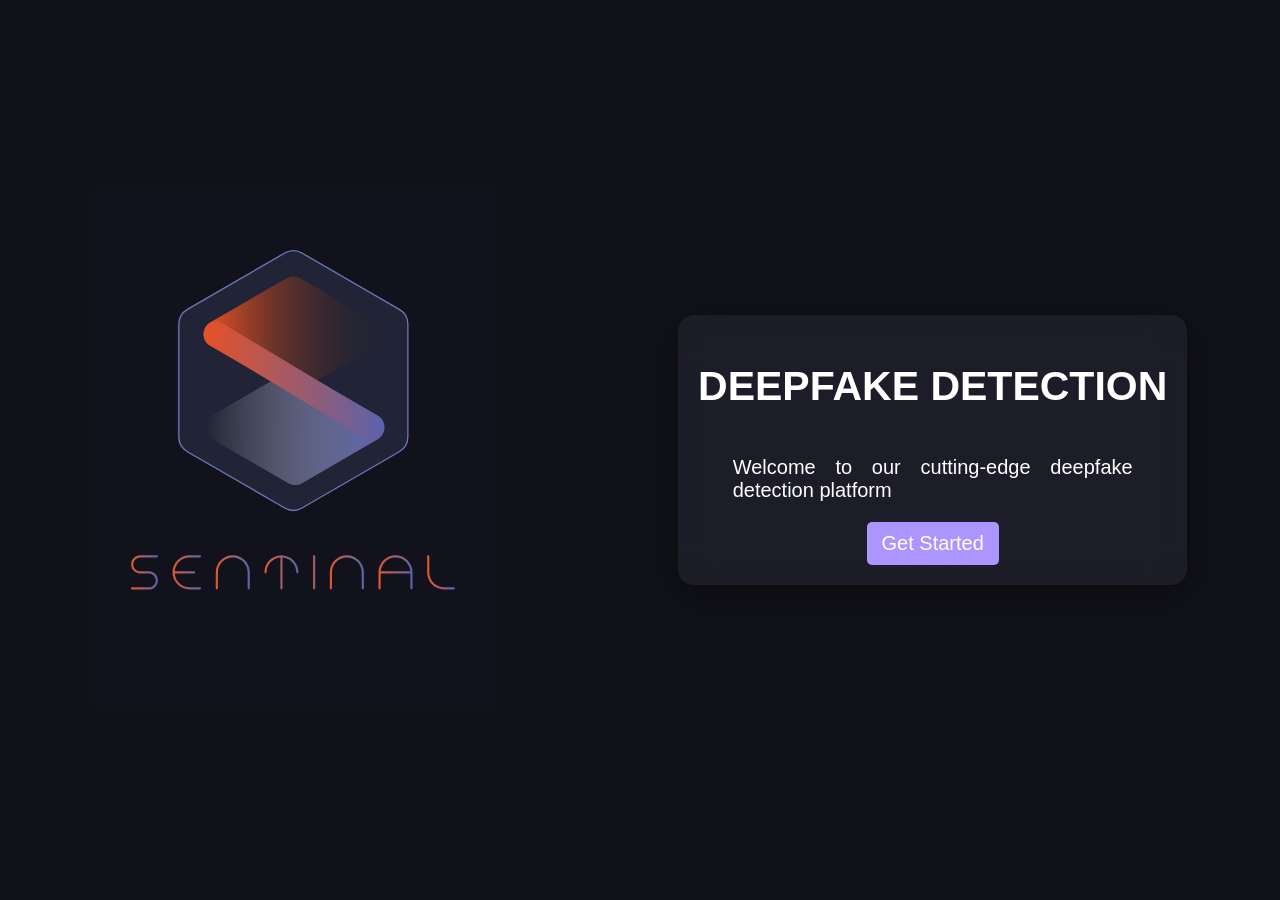
<file: templates/LandingPage.html>
<!DOCTYPE html>
<html lang="en">
<head>
    <meta charset="UTF-8">
    <meta http-equiv="X-UA-Compatible" content="IE=edge">
    <meta name="viewport" content="width=device-width, initial-scale=1.0">
    <title>DeepFake Detection</title>
    <link rel="stylesheet" href="../static/css/LandingPage.css">
    <link href="https://fonts.googleapis.com/css2?family=Roboto:wght@400;700&display=swap" rel="stylesheet">
    <!--this is for fevicon in title-->
  <link rel="icon" href="../static/img/sentinal-logo-new.svg" type="image/svg+xml">
    <style>
        body {
            font-family: 'Roboto', sans-serif;
        }
        .heading {
            font-weight: 600;
            font-size: 41px;
        }
        .text-content {
            font-weight: 400;
        }
    </style>
</head>
<body>
    <div class="container">
        <div class="image-overlay"><img src="../static/img/landingPage-bg.svg" alt="Logo"></div>
        <div class="text-content">
            <h1 class="heading">DEEPFAKE DETECTION</h1>
            <p id="content"></p>
            <button type="submit" class="getStarted">
                <a href="/index">Get Started</a>
            </button>
        </div>
    </div>
    <script>
        const text = "Welcome to our cutting-edge deepfake detection platform. Using advanced AI, we analyze videos to identify signs of manipulation. Our goal is to offer a reliable solution to combat deepfakes and ensure digital media integrity. Upload your media for detailed analysis and receive a comprehensive report on any detected deepfake elements.";
    
        const contentElement = document.getElementById("content");
        let index = 0;
    
        function displayText() {
            if (index < text.length) {
                contentElement.textContent += text.charAt(index);
                index++;
                setTimeout(displayText, 25);
            }
        }
    
        displayText();
    </script>
</body>
</html>
</file>
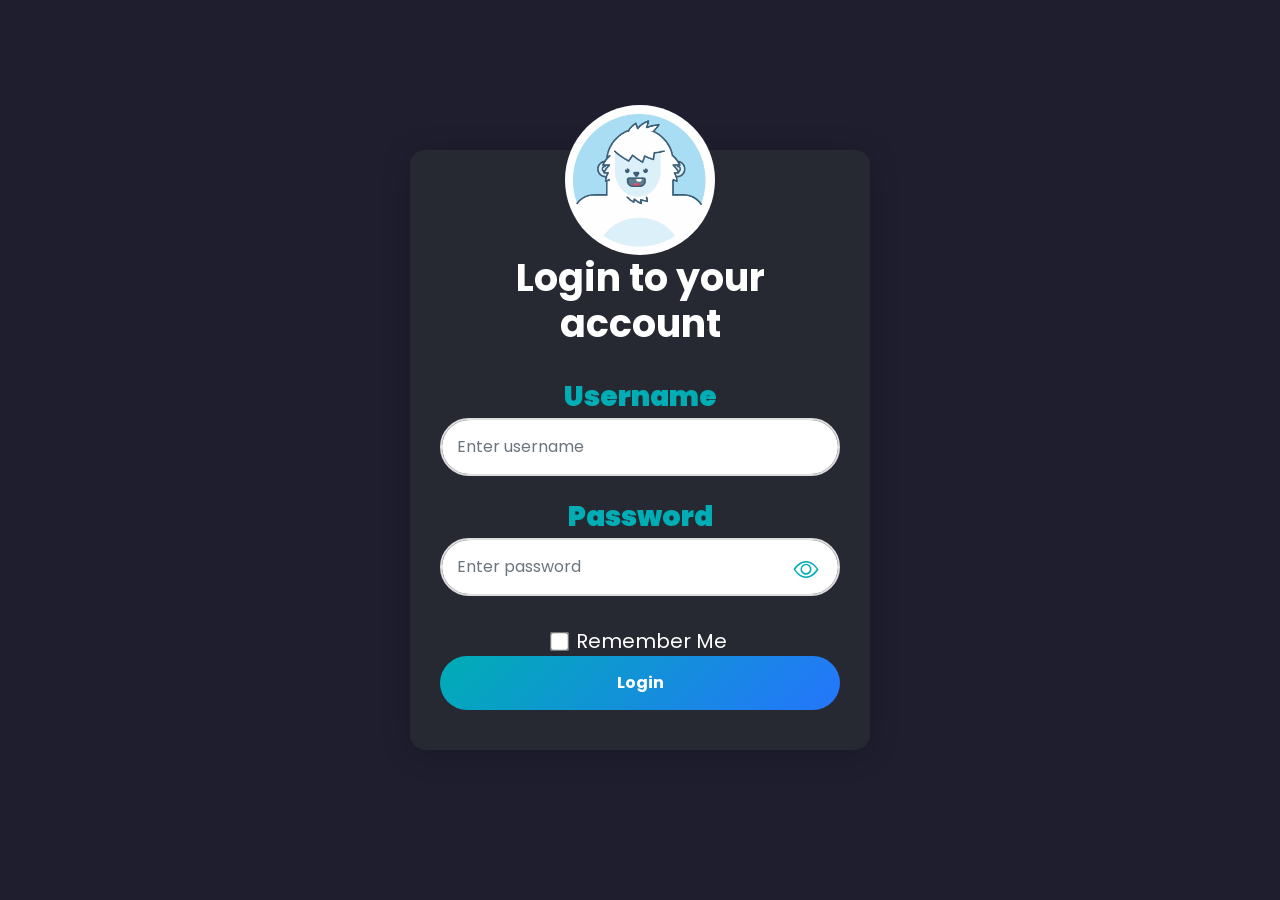
<file: templates/login.html>
<!DOCTYPE html>
<html lang="en">

<head>
  <meta charset="utf-8">
  <meta content="width=device-width, initial-scale=1.0" name="viewport">

  <title>Upload The Video</title>

  <!-- Favicons -->
  <link href="../static/img/favicon.png" rel="icon">
  <link href="../static/img/apple-touch-icon.png" rel="apple-touch-icon">

  <!-- Google Fonts -->
  <link href="https://fonts.googleapis.com/css?family=Open+Sans|Poppins:300,400,500,600,700" rel="stylesheet">

  <!-- Vendor CSS Files -->
  <link href="../static/vendor/bootstrap/css/bootstrap.min.css" rel="stylesheet">
  <link href="../static/vendor/bootstrap-icons/bootstrap-icons.css" rel="stylesheet">
  <!--this is for fevicon in title-->
  <link rel="icon" href="../static/img/sentinal-logo-new.svg" type="image/svg+xml">
  <!-- Custom CSS -->
  <style>
    /* Full-page layout */
    html, body {
      margin: 0;
      padding: 0;
      width: 100%;
      height: 100%;
      font-family: 'Poppins', sans-serif;
      overflow: hidden;
      background-color: #1e1e2f; /* Dark slate blue */
    }

    .container {
      display: flex;
      width: 100%;
      height: 100vh; /* Full height of viewport */
      justify-content: center;
      align-items: center;
    }

    .login-section {
      background-color: rgba(40, 44, 52, 0.8); /* Semi-transparent dark background */
      padding: 30px;
      border-radius: 15px;
      box-shadow: 0 4px 30px rgba(0, 0, 0, 0.2); /* Shadow effect */
    }

    .login-card {
      width: 100%;
      max-width: 400px;
      color: #fff; /* White text for contrast */
      text-align: center; /* Center text */
    }

    .login-card img {
      width: 150px; /* Increase size of the GIF */
      height: 150px; /* Set height to match width */
      border-radius: 50%; /* Make the GIF circular */
      position: relative; /* Position relative for absolute positioning */
      top: -75px; /* Move it upwards by half its height */
      margin-bottom: -75px; /* Adjust bottom margin to prevent space below */
    }

    .login-card h3 {
      font-size: 38px;
      font-weight: bold;
      margin-bottom: 30px;
    }

    .lk {
      color: #00adb5; /* Teal color for labels */
      font-size: 28px; /* Increased font size */
      font-weight: bold; /* Bold text */
    }

    .form-control {
      border: 2px solid #ddd;
      border-radius: 30px;
      padding: 15px;
      transition: border-color 0.3s;
      background-color: #fff; /* White background for inputs */
    }

    .form-control:focus {
      border-color: #00adb5; /* Teal focus border */
      box-shadow: none;
    }

    .btn-primary {
      background: linear-gradient(135deg, #00adb5 0%, #2575fc 100%);
      border: none;
      padding: 15px;
      font-size: 16px;
      font-weight: bold;
      border-radius: 30px;
      transition: background 0.3s ease;
      width: 100%;
    }

    .btn-primary:hover {
      background: linear-gradient(135deg, #2575fc 0%, #00adb5 100%);
    }

    .form-group {
      margin-bottom: 20px;
      position: relative; /* Needed for positioning the eye icon */
    }

    .feedback {
      color: red;
      margin-top: 10px;
      font-size: 14px;
      text-align: center;
    }

    .remember-me {
      display: flex;
      align-items: center;
      justify-content: center; /* Center checkbox and label */
      margin-top: 30px; /* Increased margin to add space */
      color: #fff; /* White text for contrast */
    }

    .remember-me input {
      transform: scale(1.5); /* Increase the size of the checkbox */
      margin-right: 10px; /* Space between checkbox and label */
    }

    .remember-me label {
      font-size: 20px; /* Adjust label size if needed */
    }

    .eye-icon {
      position: absolute;
      right: 22.5px;
      top: 15px;
      cursor: pointer;
      color: #00adb5; /* Teal color for the eye icon */
      font-size: 25px; /* Adjust the size as needed */
      width: 24px; /* Set a fixed width for better alignment */
      height: 24px; /* Set a fixed height for better alignment */
      line-height: 24px; /* Center the icon vertically */
    }
  </style>
</head>

<body>

  <!-- Main Container -->
  <div class="container">
    <!-- Login Section -->
    <div class="login-section">
      <div class="login-card">
        <img src="../static/img/clip.gif" alt="Clip" class="circular-gif"> 
        <h3>Login to your account</h3>
        <form id="login-form" onsubmit="return login()">
          <div class="form-group">
            <label for="uname" class="lk"><b>Username</b></label>
            <input type="text" id="uname" class="form-control" placeholder="Enter username" required>
            <div class="invalid-feedback">Please enter your username.</div>
          </div>
          <div class="form-group">
            <label for="pwd" class="lk"><b>Password</b></label>
            <div style="position: relative;">
              <input type="password" id="pwd" class="form-control" placeholder="Enter password" required>
              <i class="bi bi-eye eye-icon" id="togglePassword" onclick="togglePassword()"></i> <!-- Eye Icon -->
            </div>
            <div class="invalid-feedback">Please enter your password.</div>
          </div>
          <div class="remember-me">
            <input type="checkbox" id="rememberMe">
            <label for="rememberMe">Remember Me</label>
          </div>
          <button type="submit" class="btn btn-primary">Login</button>
          <div id="login-feedback" class="feedback"></div>
        </form>
      </div>
    </div>
  </div>

  <!-- JavaScript -->
  <script>
    function login() {
      var uname = document.getElementById("uname").value;
      var pwd = document.getElementById("pwd").value;

      if (uname === "kdrudra20047@gmail.com" && pwd === "Rudra@Main7104") {
        alert("Login Success!");
        window.location.href = "{{url_for('index1')}}";
      } else {
        document.getElementById("login-feedback").innerText = "Invalid Credentials!";
      }
      return false;
    }

    function togglePassword() {
      var pwdField = document.getElementById("pwd");
      var pwdType = pwdField.type === "password" ? "text" : "password";
      pwdField.type = pwdType;
      document.getElementById("togglePassword").classList.toggle("bi-eye");
      document.getElementById("togglePassword").classList.toggle("bi-eye-slash");
    }
  </script>

  <!-- Vendor JS Files -->
  <script src="../static/vendor/bootstrap/js/bootstrap.bundle.min.js"></script>
</body>

</html>
</file>
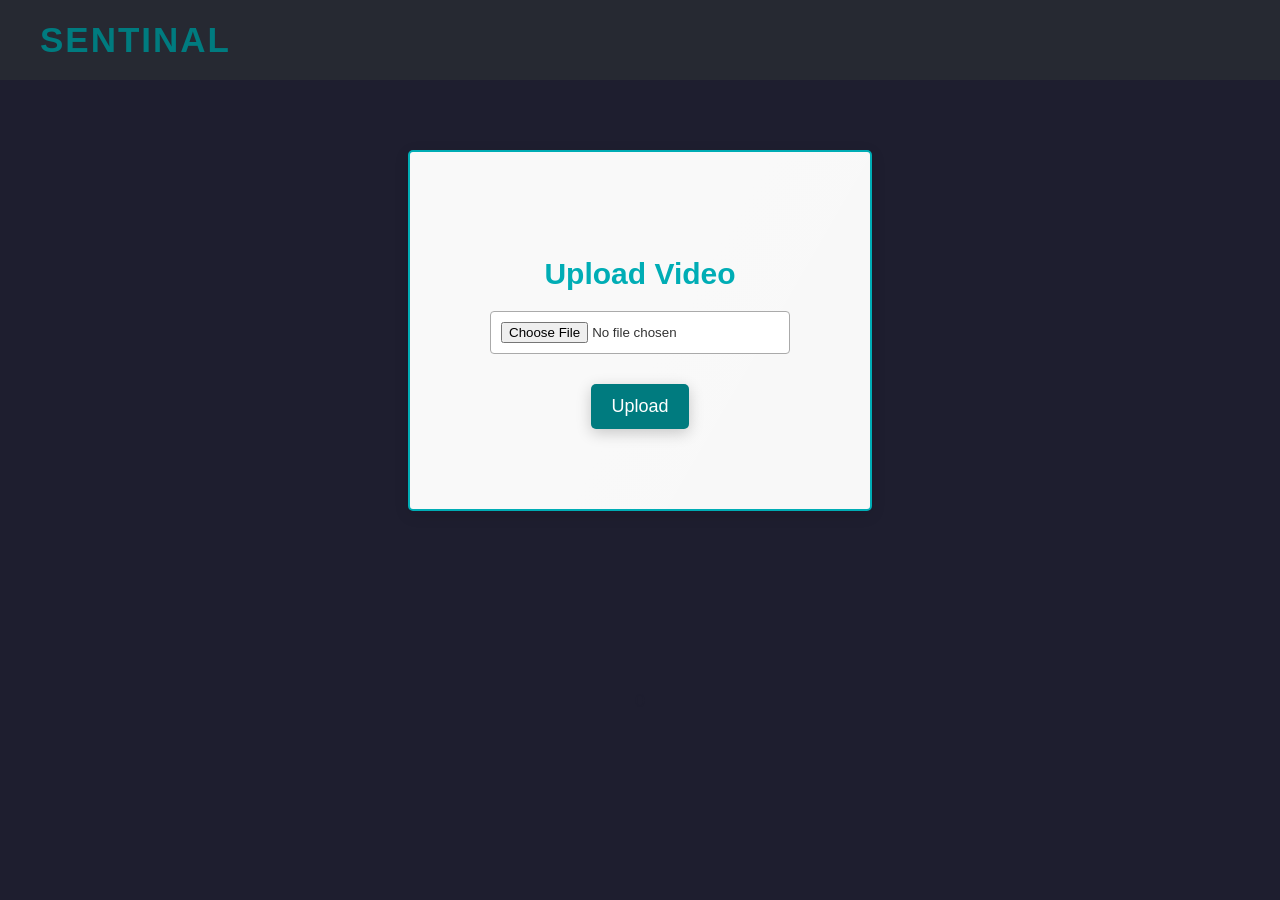
<file: templates/uploader.html>
<!DOCTYPE html>
<html lang="en">
<head>
    <meta charset="UTF-8">
    <meta http-equiv="X-UA-Compatible" content="IE=edge">
    <meta name="viewport" content="width=device-width, initial-scale=1.0">
    <title>DeepFake Detection</title>
    <link rel="stylesheet" href="../static/css/uploadPage.css">
    <link rel="icon" href="../static/img/sentinal-logo-new.svg" type="image/svg+xml">
    <script>
        window.onload = function() {
            const scrollBar = document.getElementById('scroll-bar');
            const scrollThumb = document.getElementById('scroll-bar-thumb');
            const scrollValue = document.getElementById('scroll-value');

            scrollBar.addEventListener('click', function(event) {
                const clickX = event.clientX - scrollBar.getBoundingClientRect().left;
                const scrollPercentage = clickX / scrollBar.offsetWidth;

                let scrollValueText;
                if (scrollPercentage < 0.15) {
                    scrollValueText = 10;
                } else if (scrollPercentage < 0.35) {
                    scrollValueText = 20;
                } else if (scrollPercentage < 0.55) {
                    scrollValueText = 40;
                } else if (scrollPercentage < 0.75) {
                    scrollValueText = 60;
                } else if (scrollPercentage < 0.95) {
                    scrollValueText = 80;
                } else {
                    scrollValueText = 100;
                }

                scrollThumb.style.width = scrollPercentage * 100 + '%';
                scrollValue.textContent = scrollValueText;

                const scrollValueInput = document.getElementById('scrollValueInput');
                scrollValueInput.value = scrollValueText;
            });
        };

        function handleFileSelect(event) {
            const file = event.target.files[0];
            const reader = new FileReader();
            reader.onload = function (e) {
                const videoUrl = e.target.result;
                localStorage.setItem('uploadedVideo', videoUrl);
                window.location.href = '/upload';
            };
            reader.readAsDataURL(file);
        }
    </script>
    <style>
        body {
            background-color: #1e1e2f; /* Dark slate blue background */
            font-family: 'Franklin Gothic Medium', 'Arial Narrow', Arial, sans-serif;
            margin: 0;
            padding: 0;
        }
        
        header {
            padding: 20px; /* Increased padding */
            color: #ffffff; /* White text */
            display: flex;
            align-items: center;
            background-color: rgba(40, 44, 52, 0.8); /* Semi-transparent dark background */
        }

        header:hover {
            color: #00adb5; /* Teal on hover */
        }
      
        header h1 {
            margin: 0;
            flex-grow: 1;
            text-align: center;
        }
      
        header a {
            color: #007b7f; /* Match with upload form */
            text-decoration: none;
            font-size: 35px;
            font-weight: bold;
            margin-left: 20px;
            letter-spacing: 2px;
        }
      
        header a:hover {
            color: #00ffea; /* Teal on hover */
        }
      
        #upload-form {
            position: relative;
            margin: 150px auto; /* Increased margin for more space above and below */
            width: 300px;
            padding: 80px;
            border: 2px solid #00adb5; /* Teal border */
            border-radius: 5px;
            box-shadow: 0 4px 15px rgba(0, 0, 0, 0.1); /* Subtle shadow */
            background-color: #f8f8f8; /* Light gray background */
            color: #333; /* Dark gray text */
        }
    
        #upload-form h2 {
            text-align: center;
            color: #00adb5; /* Teal for headings */
            font-size: 30px;
            margin-bottom: 20px; /* Added margin for spacing */
        }

        #upload-form input[type="file"] {
            margin-bottom: 20px; /* Increased bottom margin */
            background-color: #ffffff; /* White background */
            border: 1px solid #aaa; /* Light gray border */
            border-radius: 4px;
            padding: 10px;
            width: calc(100% - 22px); /* Full width minus padding */
        }

        .getStarted {
            background-color: #007b7f; /* Deeper teal */
            color: white;
            padding: 12px 20px; /* More padding for a classier look */
            text-align: center;
            text-decoration: none;
            display: inline-block;
            font-size: 18px; /* Increased font size */
            margin-top: 10px; /* Space above button */
            border: none;
            border-radius: 5px; /* Rounded corners */
            cursor: pointer;
            transition: background-color 0.3s ease; /* Smooth transition */
        }

        .getStarted:hover {
            background-color: #005f5f; /* Darker teal on hover */
        }

        #scroll-bar-container {
            width: 300px;
            margin: 70px auto; /* Increased margin for more space above */
            position: relative;
            top: 0px; /* Adjusted position */
        }
    
        #scroll-bar {
            width: 100%;
            height: 20px;
            background-color: #1e1e2f;
            position: relative;
            cursor: pointer;
        }
    
        #scroll-bar-thumb {
            width: 0;
            height: 100%;
            background-color: #007bff; /* Consider changing this to a teal color */
            position: absolute;
        }
    
        #scroll-value {
            margin-top: 10px;
            text-align: center;
            font-size: 18px;
            color: #1e1e2f; /* Dark gray for contrast */
        }
    </style>
</head>
<body>
    <header>
        <div class="header">
            <a href="/upload">SENTINAL</a>
          </div>
    </header>
    <div id="upload-form" class="no-background-image">
        <h2>Upload Video</h2>
        <form method="post" enctype="multipart/form-data" action="/upload">
            <input type="file" name="file" required>
            <input type="text" name="scrollValue" value="{{ scrollValueText }}" style="display: none;" id="scrollValueInput">
            <input type="submit" value="Upload" class="getStarted">
        </form>
    </div>
    
    <div id="scroll-bar-container">
        <div id="scroll-bar">
            <div id="scroll-bar-thumb"></div>
        </div>
        <div id="scroll-value">0</div>
    </div>
</body>
</html>
</file>
<file: static/css/LandingPage.css>
body {
    margin: 0;
    padding: 0;
    width: 100%;
    height: 100vh;
    overflow: hidden;
    display: flex;
    justify-content: center;
    align-items: center;
    
    background-color:#03030bf0;
}

.container {
    background-repeat: no-repeat;
    background-size: cover;
    height: 100vh;
    width: 100%;
    display: flex;
    justify-content: space-around;
    align-items: center;
    flex-direction: row;
}

.image-overlay img{
    height: 100%;
    width: 400px
}

.overlay-img {
    width: 600px; /* Adjust as needed */
    height: auto;
    border-radius: 10px;
    box-shadow: 0 0px 40px rgba(0, 0, 0, 1);
    margin-right: 80%;
    padding-right: 10px;
}

.text-content {
    color: white;
    align-items: center;
    display: flex;
    flex-direction: column;
    background: rgba(255, 255, 255, 0.05); /* Increased transparency for more mirror-like effect */
    backdrop-filter: blur(20px) saturate(180%);
    padding: 20px;
    margin: 20px 0;
    box-shadow: 0 10px 40px rgba(0, 0, 0, 0.4);
    border-radius: 16px;
    /* border: 1px solid rgba(255, 255, 255, 0.25); */
}



.heading {
    font-weight: 400;
    font-family: Verdana, Geneva, Tahoma, sans-serif;
    font-size: 50px;
}

#content {
    font-weight: 400;
    width: 400px;
    font-family: Verdana, Geneva, Tahoma, sans-serif;
    font-size: 20px;
    text-align: justify;
    margin: 20px 0;
}

.getStarted {
    background-color: transparent;
    color: white;
    padding: 15px 30px;
    border: 2px solid white;
    font-size: 20px;
    cursor: pointer;
}

.getStarted:hover {
    background-color: white;
    color: rgb(1, 39, 79);
}

.getStarted a {
    text-decoration: none;
    color: inherit;
}

.getStarted a:hover {
    color: inherit;
}

#info-box {
    background-color: rgba(255, 255, 255, 0.9);
    padding: 20px;
    border-radius: 10px;
    box-shadow: 0 4px 15px rgba(0, 0, 0, 0.2);
    position: absolute;
    right: 10%;
    top: 10%;
    transform: translateY(-50%);
    max-width: 300px; /* Limit the maximum width */
    text-align: left;
    color: #333; /* Main text color */
  }
  
  #info-box h3 {
    color: #000; /* Header text color */
    margin-top: 0; /* Remove default margin */
  }
  
  #info-box p {
    color: #555; /* Paragraph text color */
    margin-bottom: 20px; /* Add some space before the button */
  }
  
  .getStarted {
    background-color: #ac95ff;
    color: #fff;
    border: none;
    padding: 10px 15px;
    border-radius: 5px;
    cursor: pointer;
    transition: background-color 0.3s;
  }
  
  .getStarted:hover {
    background-color: #8a7ce9; /* Darker shade on hover */
  }
</file>
<file: static/css/uploadPage.css>
/* Reset default margins and padding, and set full height for body and html */
html, body {
    margin: 0;
    padding: 0;
    width: 100%;
    height: 100%;
    font-family: 'Franklin Gothic Medium', 'Arial Narrow', Arial, sans-serif;
    overflow-x: hidden;
}

/* Header Section */
header {
    position: fixed;
    top: 0;
    width: 100%;
    background-color: rgba(40, 44, 52, 0.8); /* Semi-transparent dark background */
    color: #ffffff; /* White text for contrast */
    z-index: 1000; /* Ensure the header is above other elements */
    padding: 20px 40px;
    display: flex;
    justify-content: space-between;
    align-items: center;
    font-size: 18px;
}

/* Home button in the header */
header .home-button {
    text-decoration: none;
    color: #00adb5; /* Teal text for the Home button */
    padding: 10px 20px;
    border: 2px solid #00adb5; /* Teal border for button-like appearance */
    border-radius: 5px;
    font-weight: bold;
}

header .home-button:hover {
    background-color: #00adb5; /* Teal background on hover */
    color: #ffffff; /* White text when hovering over the Home button */
    cursor: pointer;
}

/* Main container that fills the viewport */
.container {
    background-color: #1e1e2f; /* Dark slate blue */
    min-height: 100vh; /* 100% of the viewport height */
    width: 100%;
    padding-top: 80px; /* To ensure content starts below the fixed header */
}

/* Heading Style */
.heading {
    font-weight: 400;
    width: 200px;
    font-family: Verdana, Geneva, Tahoma, sans-serif;
    font-size: 50px;
    color: #00adb5; /* Teal for headings */
    position: relative;
    left: 42%;
    top: 50px;
}

/* Content inside the container */
.container #content {
    font-weight: 400;
    width: 600px;
    font-family: Verdana, Geneva, Tahoma, sans-serif;
    font-size: 20px;
    color: white;
    text-align: justify;
    position: relative;
    left: 42%;
    top: 50px;
}

.getStarted {
    background-color: #00adb5; /* Teal background matching the color scheme */
    color: white; /* White text for contrast */
    padding: 15px 30px; /* Sufficient padding for a spacious look */
    text-align: center;
    text-decoration: none;
    display: inline-block;
    font-size: 20px; /* Slightly larger font size */
    margin-top: 20px; /* Increased space above the button */
    border: none;
    border-radius: 8px; /* Slightly larger rounded corners */
    cursor: pointer;
    transition: background-color 0.3s ease, transform 0.2s ease; /* Smooth transition */
    box-shadow: 0 4px 15px rgba(0, 0, 0, 0.2); /* Subtle shadow for depth */
}

.getStarted:hover {
    background-color: #00e5e0; /* Lighter teal on hover */
    transform: translateY(-2px); /* Slight lift effect on hover */
}


.getStarted a {
    text-decoration: none;
    color: white;
}

.getStarted a:hover {
    color: #00adb5; /* Teal on hover */
}

/* Glassmorphism for the upload form */
#upload-form {
    width: 90%;
    max-width: 500px;
    margin: 50px auto;
    padding: 20px;
    border-radius: 15px;
    backdrop-filter: blur(15px) saturate(180%);
    -webkit-backdrop-filter: blur(15px) saturate(180%);
    background-color: rgba(255, 255, 255, 0.3);
    border: 1px solid rgba(255, 255, 255, 0.18);
    box-shadow: 0 4px 30px rgba(0, 0, 0, 0.1);
    text-align: center;
    position: relative;
}

/* Light ray effect animation */
@keyframes lightRay {
    0% {
        background-position: -200% 0;
    }
    100% {
        background-position: 200% 0;
    }
}

#upload-form::before {
    content: "";
    position: absolute;
    top: 0;
    left: 0;
    width: 100%;
    height: 100%;
    background: linear-gradient(120deg, rgba(255, 255, 255, 0.2) 25%, rgba(255, 255, 255, 0.0) 50%, rgba(255, 255, 255, 0.2) 75%);
    background-size: 200% 100%;
    z-index: -1; /* Position the effect behind the form content */
    border-radius: inherit; /* Match the border-radius of the form */
    animation: lightRay 3s linear infinite;
}

/* Footer Styling */
footer {
    background-color: #1e1e2f; /* Dark slate blue */
    color: white;
    padding: 20px;
    text-align: center;
    position: relative;
    bottom: 0;
    width: 100%;
}

footer p {
    margin: 10px 0;
}

footer a {
    color: #f1f1f1;
    text-decoration: none;
    margin: 0 10px;
    font-size: 18px;
}

footer a:hover {
    color: #00adb5; /* Teal on hover */
}

/* Responsive Footer */
@media (max-width: 768px) {
    footer {
        padding: 15px;
        font-size: 16px;
    }

    footer a {
        display: block;
        margin: 10px 0;
    }
}

@media (max-width: 480px) {
    footer {
        padding: 10px;
        font-size: 14px;
    }

    footer p, footer a {
        font-size: 14px;
    }

    footer a {
        margin: 5px 0;
    }
}

#ai-report {
    text-align: center;
    font-size: 18px;
    margin-top: 30px; /* Increased margin for better spacing */
    padding: 10px; /* Reduced padding for a shorter box */
    border: 2px dashed #00adb5; /* Teal border for the report */
    background-color: rgba(255, 255, 255, 0.1); /* Slightly transparent background */
    border-radius: 8px; /* Rounded corners */
    max-height: 300px; /* Set a max height */
    overflow-y: auto; /* Add scroll if content overflows */
}
</file>
